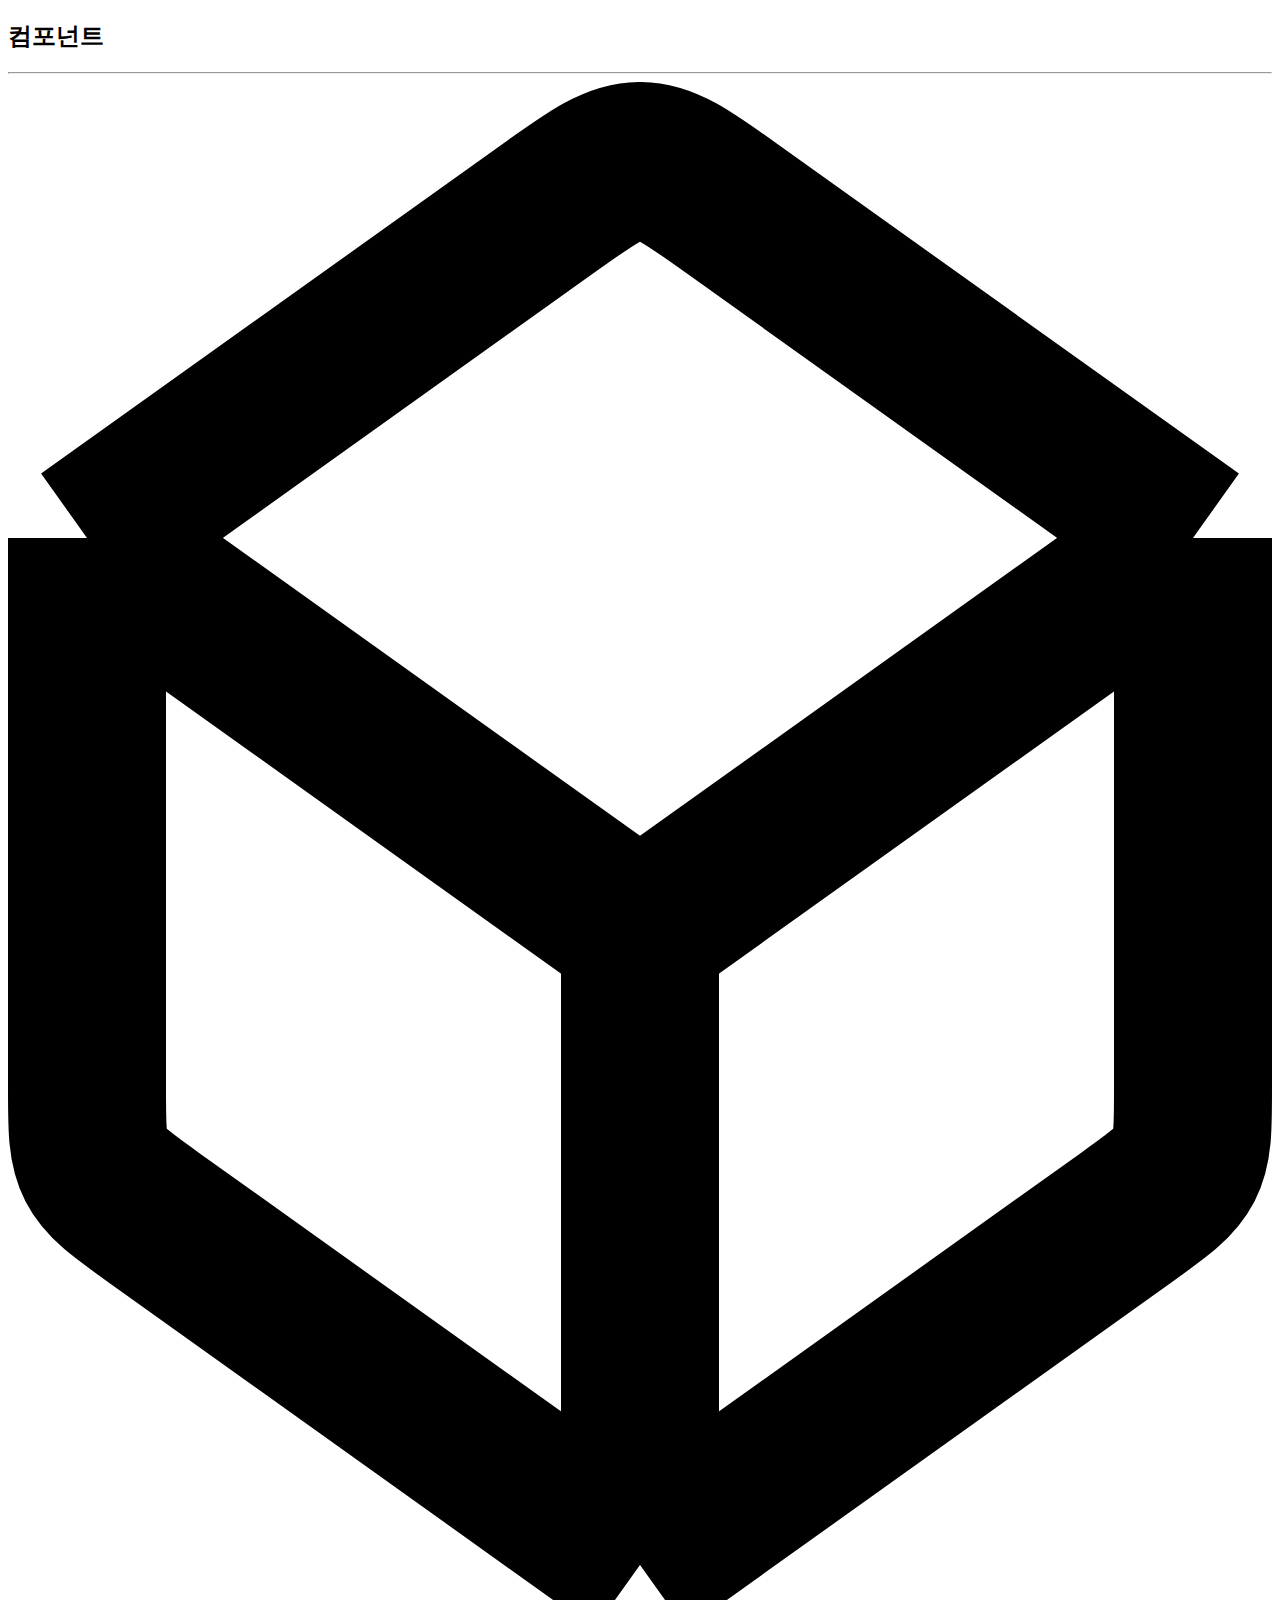
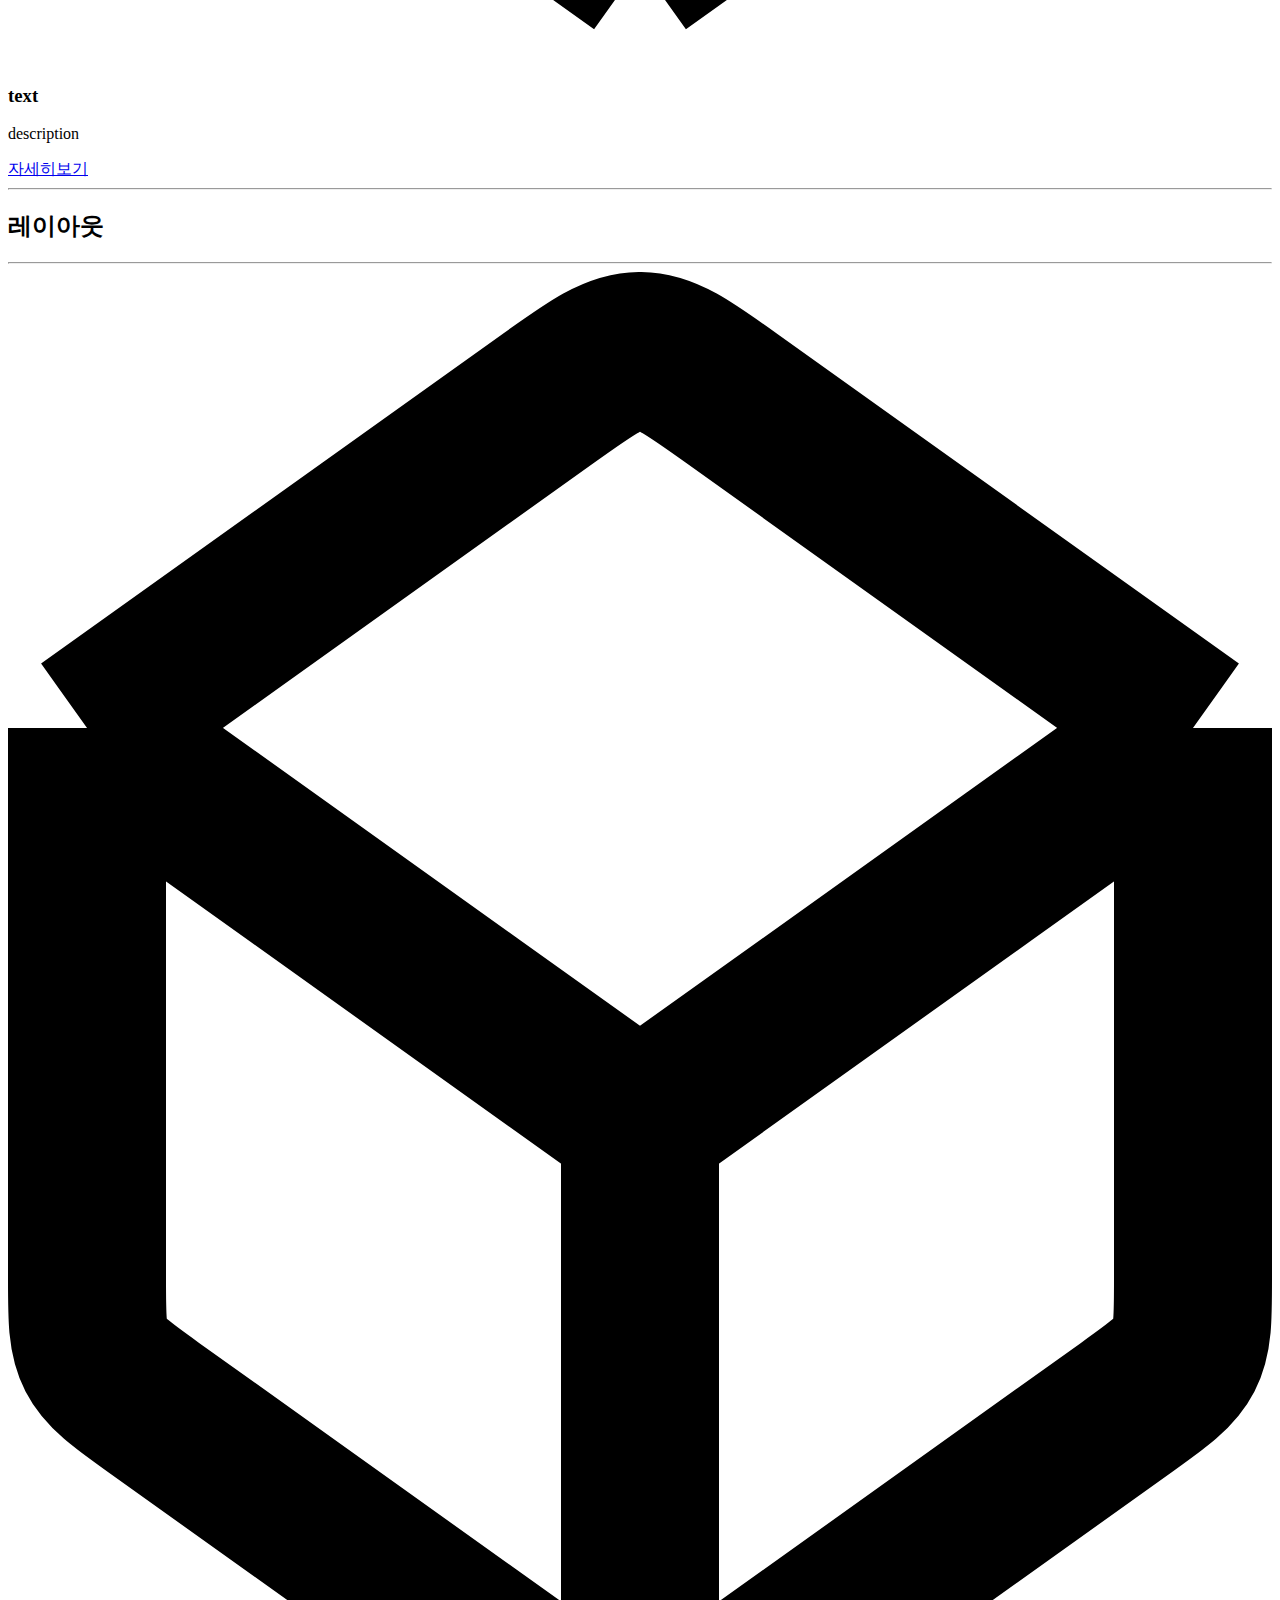
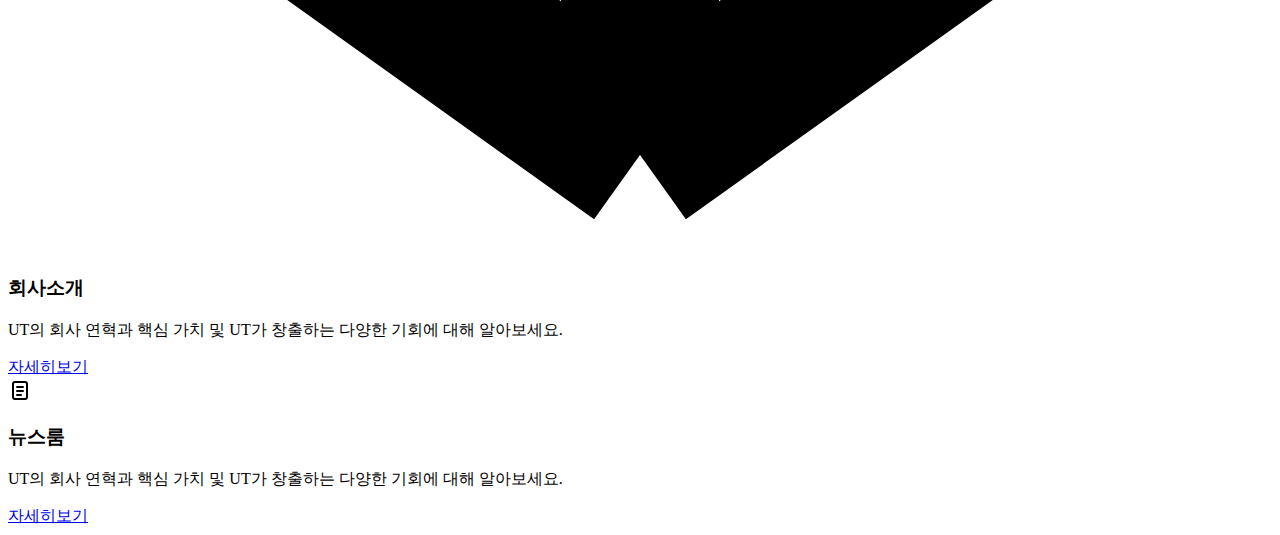
<file: src/about.html>
<!doctype html>
<html lang="ko-KR">
  <head>
    <meta charset="UTF-8" />
    <meta name="viewport" content="width=device-width, initial-scale=1.0" />
    <title>회사소개 카드 | UT</title>
    <link rel="stylesheet" href="./style.css" />
  </head>
  <body>
    <h2>컴포넌트</h2>
    <hr />
    <article class="about-card">
      <div class="about-card-icon-wrap" aria-hidden="true">
        <svg viewBox="0 0 16 20" fill="none" xmlns="http://www.w3.org/2000/svg" class="about-card-icon">
          <path d="M8 18.771V10.771M8 18.771L1.83752 14.3692C1.42695 14.076 1.22166 13.9293 1.11083 13.714C1 13.4986 1 13.2463 1 12.7418V5.771M8 18.771L14.1625 14.3692C14.573 14.076 14.7783 13.9293 14.8892 13.714C15 13.4986 15 13.2463 15 12.7418V5.771M8 10.771L1 5.771M8 10.771L15 5.771M1 5.771L6.83752 1.60134C7.39886 1.20038 7.67953 0.9999 8 0.9999C8.32047 0.9999 8.60114 1.20038 9.16248 1.60134L15 5.771" stroke="currentColor" stroke-width="2" stroke-linejoin="round" />
        </svg>
      </div>
      <h3 class="about-card-title">text</h3>
      <p class="about-card-desc">description</p>
      <div class="about-card-link-wrapper">
        <a href="/" class="about-card-link" aria-label="UT 회사소개 자세히보기 ">자세히보기</a>
      </div>
    </article>

    <hr />
    <h2>레이아웃</h2>
    <hr />

    <section class="about-card-wrapper">
      <article class="about-card">
        <div class="about-card-icon-wrap" aria-hidden="true">
          <svg viewBox="0 0 16 20" fill="none" xmlns="http://www.w3.org/2000/svg" class="about-card-icon">
            <path d="M8 18.771V10.771M8 18.771L1.83752 14.3692C1.42695 14.076 1.22166 13.9293 1.11083 13.714C1 13.4986 1 13.2463 1 12.7418V5.771M8 18.771L14.1625 14.3692C14.573 14.076 14.7783 13.9293 14.8892 13.714C15 13.4986 15 13.2463 15 12.7418V5.771M8 10.771L1 5.771M8 10.771L15 5.771M1 5.771L6.83752 1.60134C7.39886 1.20038 7.67953 0.9999 8 0.9999C8.32047 0.9999 8.60114 1.20038 9.16248 1.60134L15 5.771" stroke="currentColor" stroke-width="2" stroke-linejoin="round" />
          </svg>
        </div>
        <h3 class="about-card-title">회사소개</h3>
        <p class="about-card-desc">UT의 회사 연혁과 핵심 가치 및 UT가 창출하는 다양한 기회에 대해 알아보세요.</p>
        <div class="about-card-link-wrapper">
          <a href="/" class="about-card-link" aria-label="UT 회사소개 자세히보기 ">자세히보기</a>
        </div>
      </article>

      <article class="about-card">
        <div class="about-card-icon-wrap" aria-hidden="true">
          <svg width="24" height="24" viewBox="0 0 24 24" fill="none" xmlns="http://www.w3.org/2000/svg" class="about-card-icon">
            <rect x="5" y="4" width="14" height="17" rx="2" stroke="currentColor" stroke-width="2" />
            <path d="M9 9H15" stroke="currentColor" stroke-width="2" stroke-linecap="round" />
            <path d="M9 13H15" stroke="currentColor" stroke-width="2" stroke-linecap="round" />
            <path d="M9 17H13" stroke="currentColor" stroke-width="2" stroke-linecap="round" />
          </svg>
        </div>
        <h3 class="about-card-title">뉴스룸</h3>
        <p class="about-card-desc">UT의 회사 연혁과 핵심 가치 및 UT가 창출하는 다양한 기회에 대해 알아보세요.</p>
        <div class="about-card-link-wrapper">
          <a href="/" class="about-card-link" aria-label="UT 뉴스룸 자세히보기 ">자세히보기</a>
        </div>
      </article>
    </section>
  </body>
</html>
</file>
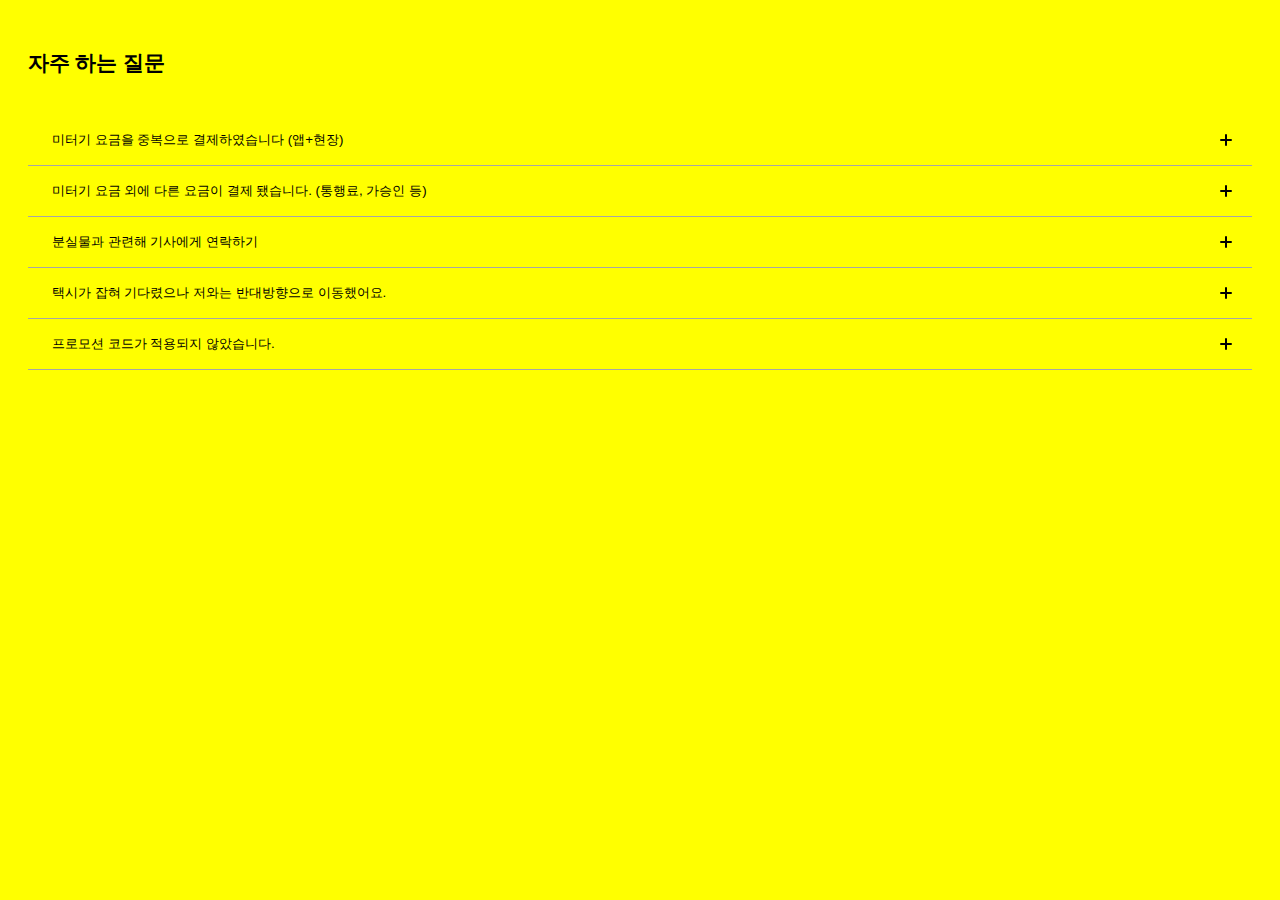
<file: src/accordion-components.html>
<!doctype html>
<html lang="ko-KR">
  <head>
    <meta charset="UTF-8" />
    <meta name="viewport" content="width=device-width, initial-scale=1.0" />
    <title>아코디언 컴포넌트</title>
    <link rel="stylesheet" href="./styles/components/accordion-components.css" />
    <link rel="stylesheet" href="./style.css" />
    <script type="module" src="./main.js"></script>
    <script type="module" src="./accordion-components.js"></script>
  </head>
  <body>
    <section id="accordion-components-wrap">
      <h3>자주 하는 질문</h3>
      <div class="accordion-components">
        <button type="button" class="accordion-head" aria-expanded="false" role="list">미터기 요금을 중복으로 결제하였습니다 (앱+현장)</button>
        <div class="accordion-body" hidden>
          <div class="accordion-body-inner">
            <p>비슷한 금액의 요금이 중복 청구 된 경우 아래와 같이 생각하실 수 있습니다.</p>
            <ol>
              <li>가족 또는 지인이 동일한 카드를 등록하여 사용하지 않았는지 확인해보세요.</li>
              <li>우연히 같은 요금의 다른 차량 서비스를 이용하지 않았는지 확인해보는 것이 좋습니다.</li>
              <li>어떠한 이유로 잘못 청구된 여정 요금이 변경된 경우가 없는지 확인해 보세요. 요금이 변경되면 업데이트 된 영수증이 발급됩니다.</li>
            </ol>
            <p>앱 결제 차량에서 실수로 현장에서 요금을 지불하여 중복 결제가 된 경우 결제된 카드 내역 또는 영수증 캡처하여 아래 링크를 통해 알려주세요.</p>
            <strong>[고객지원 > 여정 및 요금 > 내 요금 및 수수료 검토 > 미터기 요금을 중복으로 결제하였습니다]</strong>
          </div>
        </div>
      </div>
      <div class="accordion-components">
        <button type="button" class="accordion-head" aria-expanded="false" role="list">미터기 요금 외에 다른 요금이 결제 됐습니다. (통행료, 가승인 등)</button>
        <div class="accordion-body" hidden>
          <div class="accordion-body-inner">
            <p>비슷한 금액의 요금이 중복 청구 된 경우 아래와 같이 생각하실 수 있습니다.</p>
            <ol>
              <li>가족 또는 지인이 동일한 카드를 등록하여 사용하지 않았는지 확인해보세요.</li>
              <li>우연히 같은 요금의 다른 차량 서비스를 이용하지 않았는지 확인해보는 것이 좋습니다.</li>
              <li>어떠한 이유로 잘못 청구된 여정 요금이 변경된 경우가 없는지 확인해 보세요. 요금이 변경되면 업데이트 된 영수증이 발급됩니다.</li>
            </ol>
            <p>앱 결제 차량에서 실수로 현장에서 요금을 지불하여 중복 결제가 된 경우 결제된 카드 내역 또는 영수증 캡처하여 아래 링크를 통해 알려주세요.</p>
            <strong>[고객지원 > 여정 및 요금 > 내 요금 및 수수료 검토 > 미터기 요금을 중복으로 결제하였습니다]</strong>
          </div>
        </div>
      </div>
      <div class="accordion-components">
        <button type="button" class="accordion-head" aria-expanded="false" role="list">분실물과 관련해 기사에게 연락하기</button>
        <div class="accordion-body" hidden>
          <div class="accordion-body-inner">
            <p>비슷한 금액의 요금이 중복 청구 된 경우 아래와 같이 생각하실 수 있습니다.</p>
            <ol>
              <li>가족 또는 지인이 동일한 카드를 등록하여 사용하지 않았는지 확인해보세요.</li>
              <li>우연히 같은 요금의 다른 차량 서비스를 이용하지 않았는지 확인해보는 것이 좋습니다.</li>
              <li>어떠한 이유로 잘못 청구된 여정 요금이 변경된 경우가 없는지 확인해 보세요. 요금이 변경되면 업데이트 된 영수증이 발급됩니다.</li>
            </ol>
            <p>앱 결제 차량에서 실수로 현장에서 요금을 지불하여 중복 결제가 된 경우 결제된 카드 내역 또는 영수증 캡처하여 아래 링크를 통해 알려주세요.</p>
            <strong>[고객지원 > 여정 및 요금 > 내 요금 및 수수료 검토 > 미터기 요금을 중복으로 결제하였습니다]</strong>
          </div>
        </div>
      </div>
      <div class="accordion-components">
        <button type="button" class="accordion-head" aria-expanded="false" role="list">택시가 잡혀 기다렸으나 저와는 반대방향으로 이동했어요.</button>
        <div class="accordion-body" hidden>
          <div class="accordion-body-inner">
            <p>비슷한 금액의 요금이 중복 청구 된 경우 아래와 같이 생각하실 수 있습니다.</p>
            <ol>
              <li>가족 또는 지인이 동일한 카드를 등록하여 사용하지 않았는지 확인해보세요.</li>
              <li>우연히 같은 요금의 다른 차량 서비스를 이용하지 않았는지 확인해보는 것이 좋습니다.</li>
              <li>어떠한 이유로 잘못 청구된 여정 요금이 변경된 경우가 없는지 확인해 보세요. 요금이 변경되면 업데이트 된 영수증이 발급됩니다.</li>
            </ol>
            <p>앱 결제 차량에서 실수로 현장에서 요금을 지불하여 중복 결제가 된 경우 결제된 카드 내역 또는 영수증 캡처하여 아래 링크를 통해 알려주세요.</p>
            <strong>[고객지원 > 여정 및 요금 > 내 요금 및 수수료 검토 > 미터기 요금을 중복으로 결제하였습니다]</strong>
          </div>
        </div>
      </div>
      <div class="accordion-components">
        <button type="button" class="accordion-head" aria-expanded="false" role="list">프로모션 코드가 적용되지 않았습니다.</button>
        <div class="accordion-body" hidden>
          <div class="accordion-body-inner">
            <p>비슷한 금액의 요금이 중복 청구 된 경우 아래와 같이 생각하실 수 있습니다.</p>
            <ol>
              <li>가족 또는 지인이 동일한 카드를 등록하여 사용하지 않았는지 확인해보세요.</li>
              <li>우연히 같은 요금의 다른 차량 서비스를 이용하지 않았는지 확인해보는 것이 좋습니다.</li>
              <li>어떠한 이유로 잘못 청구된 여정 요금이 변경된 경우가 없는지 확인해 보세요. 요금이 변경되면 업데이트 된 영수증이 발급됩니다.</li>
            </ol>
            <p>앱 결제 차량에서 실수로 현장에서 요금을 지불하여 중복 결제가 된 경우 결제된 카드 내역 또는 영수증 캡처하여 아래 링크를 통해 알려주세요.</p>
            <strong>[고객지원 > 여정 및 요금 > 내 요금 및 수수료 검토 > 미터기 요금을 중복으로 결제하였습니다]</strong>
          </div>
        </div>
      </div>
    </section>
  </body>
</html>
</file>
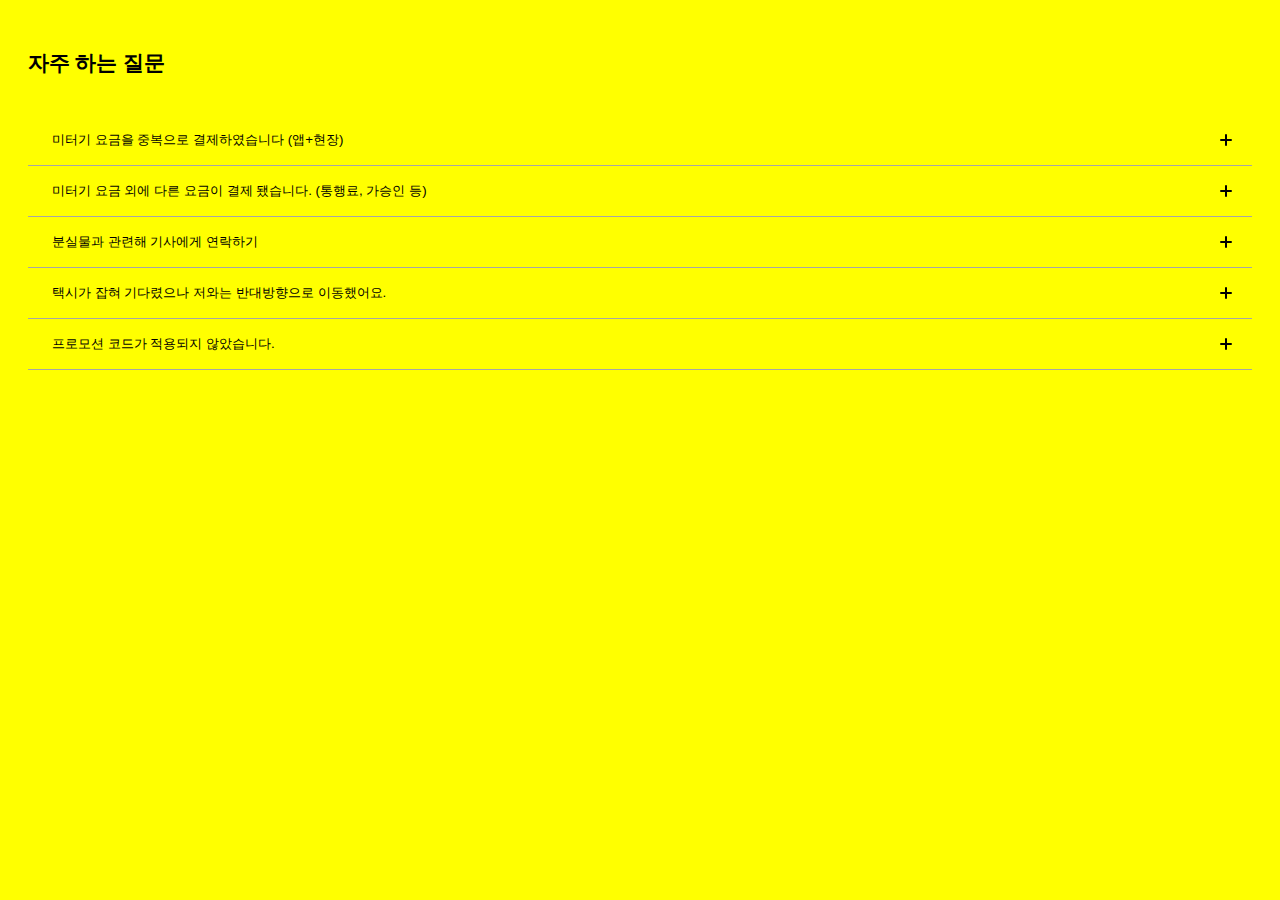
<file: src/accordion-template.html>
<!doctype html>
<html lang="ko-KR">
  <head>
    <meta charset="UTF-8" />
    <meta name="viewport" content="width=device-width, initial-scale=1.0" />
    <title>아코디언 컴포넌트</title>
    <link rel="stylesheet" href="./styles/components/accordion-components.css" />
    <link rel="stylesheet" href="/src/style.css" />
    <script type="module" src="/src/javascripts/accordion-components.js"></script>
  </head>
  <body>
    <section id="accordion-components-wrap" role="region" aria-labelledby="faq-title">
      <h3 id="faq-title" class="accordion-title">자주 하는 질문</h3>
      <div class="accordion-components" role="group">
        <button type="button" class="accordion-head" aria-expanded="false" aria-controls="faq1">미터기 요금을 중복으로 결제하였습니다 (앱+현장)</button>
        <div id="faq1" class="accordion-body" hidden>
          <div class="accordion-body-inner">
            <p>비슷한 금액의 요금이 중복 청구 된 경우 아래와 같이 생각하실 수 있습니다.</p>
            <ol>
              <li>가족 또는 지인이 동일한 카드를 등록하여 사용하지 않았는지 확인해보세요.</li>
              <li>우연히 같은 요금의 다른 차량 서비스를 이용하지 않았는지 확인해보는 것이 좋습니다.</li>
              <li>어떠한 이유로 잘못 청구된 여정 요금이 변경된 경우가 없는지 확인해 보세요. 요금이 변경되면 업데이트 된 영수증이 발급됩니다.</li>
            </ol>
            <p>앱 결제 차량에서 실수로 현장에서 요금을 지불하여 중복 결제가 된 경우 결제된 카드 내역 또는 영수증 캡처하여 아래 링크를 통해 알려주세요.</p>
            <strong>[고객지원 > 여정 및 요금 > 내 요금 및 수수료 검토 > 미터기 요금을 중복으로 결제하였습니다]</strong>
          </div>
        </div>
      </div>
      <div class="accordion-components" role="group">
        <button type="button" class="accordion-head" aria-expanded="false" aria-controls="faq2">미터기 요금 외에 다른 요금이 결제 됐습니다. (통행료, 가승인 등)</button>
        <div id="faq2" class="accordion-body" hidden>
          <div class="accordion-body-inner">
            <p>비슷한 금액의 요금이 중복 청구 된 경우 아래와 같이 생각하실 수 있습니다.</p>
            <ol>
              <li>가족 또는 지인이 동일한 카드를 등록하여 사용하지 않았는지 확인해보세요.</li>
              <li>우연히 같은 요금의 다른 차량 서비스를 이용하지 않았는지 확인해보는 것이 좋습니다.</li>
              <li>어떠한 이유로 잘못 청구된 여정 요금이 변경된 경우가 없는지 확인해 보세요. 요금이 변경되면 업데이트 된 영수증이 발급됩니다.</li>
            </ol>
            <p>앱 결제 차량에서 실수로 현장에서 요금을 지불하여 중복 결제가 된 경우 결제된 카드 내역 또는 영수증 캡처하여 아래 링크를 통해 알려주세요.</p>
            <strong>[고객지원 > 여정 및 요금 > 내 요금 및 수수료 검토 > 미터기 요금을 중복으로 결제하였습니다]</strong>
          </div>
        </div>
      </div>
      <div class="accordion-components" role="group">
        <button type="button" class="accordion-head" aria-expanded="false" aria-controls="faq3">분실물과 관련해 기사에게 연락하기</button>
        <div id="faq3" class="accordion-body" hidden>
          <div class="accordion-body-inner">
            <p>비슷한 금액의 요금이 중복 청구 된 경우 아래와 같이 생각하실 수 있습니다.</p>
            <ol>
              <li>가족 또는 지인이 동일한 카드를 등록하여 사용하지 않았는지 확인해보세요.</li>
              <li>우연히 같은 요금의 다른 차량 서비스를 이용하지 않았는지 확인해보는 것이 좋습니다.</li>
              <li>어떠한 이유로 잘못 청구된 여정 요금이 변경된 경우가 없는지 확인해 보세요. 요금이 변경되면 업데이트 된 영수증이 발급됩니다.</li>
            </ol>
            <p>앱 결제 차량에서 실수로 현장에서 요금을 지불하여 중복 결제가 된 경우 결제된 카드 내역 또는 영수증 캡처하여 아래 링크를 통해 알려주세요.</p>
            <strong>[고객지원 > 여정 및 요금 > 내 요금 및 수수료 검토 > 미터기 요금을 중복으로 결제하였습니다]</strong>
          </div>
        </div>
      </div>
      <div class="accordion-components" role="group">
        <button type="button" class="accordion-head" aria-expanded="false" aria-controls="faq4">택시가 잡혀 기다렸으나 저와는 반대방향으로 이동했어요.</button>
        <div id="faq4" class="accordion-body" hidden>
          <div class="accordion-body-inner">
            <p>비슷한 금액의 요금이 중복 청구 된 경우 아래와 같이 생각하실 수 있습니다.</p>
            <ol>
              <li>가족 또는 지인이 동일한 카드를 등록하여 사용하지 않았는지 확인해보세요.</li>
              <li>우연히 같은 요금의 다른 차량 서비스를 이용하지 않았는지 확인해보는 것이 좋습니다.</li>
              <li>어떠한 이유로 잘못 청구된 여정 요금이 변경된 경우가 없는지 확인해 보세요. 요금이 변경되면 업데이트 된 영수증이 발급됩니다.</li>
            </ol>
            <p>앱 결제 차량에서 실수로 현장에서 요금을 지불하여 중복 결제가 된 경우 결제된 카드 내역 또는 영수증 캡처하여 아래 링크를 통해 알려주세요.</p>
            <strong>[고객지원 > 여정 및 요금 > 내 요금 및 수수료 검토 > 미터기 요금을 중복으로 결제하였습니다]</strong>
          </div>
        </div>
      </div>
      <div class="accordion-components" role="group">
        <button type="button" class="accordion-head" aria-expanded="false" aria-controls="faq5">프로모션 코드가 적용되지 않았습니다.</button>
        <div id="faq5" class="accordion-body" hidden>
          <div class="accordion-body-inner">
            <p>비슷한 금액의 요금이 중복 청구 된 경우 아래와 같이 생각하실 수 있습니다.</p>
            <ol>
              <li>가족 또는 지인이 동일한 카드를 등록하여 사용하지 않았는지 확인해보세요.</li>
              <li>우연히 같은 요금의 다른 차량 서비스를 이용하지 않았는지 확인해보는 것이 좋습니다.</li>
              <li>어떠한 이유로 잘못 청구된 여정 요금이 변경된 경우가 없는지 확인해 보세요. 요금이 변경되면 업데이트 된 영수증이 발급됩니다.</li>
            </ol>
            <p>앱 결제 차량에서 실수로 현장에서 요금을 지불하여 중복 결제가 된 경우 결제된 카드 내역 또는 영수증 캡처하여 아래 링크를 통해 알려주세요.</p>
            <strong>[고객지원 > 여정 및 요금 > 내 요금 및 수수료 검토 > 미터기 요금을 중복으로 결제하였습니다]</strong>
          </div>
        </div>
      </div>
    </section>
  </body>
</html>
</file>
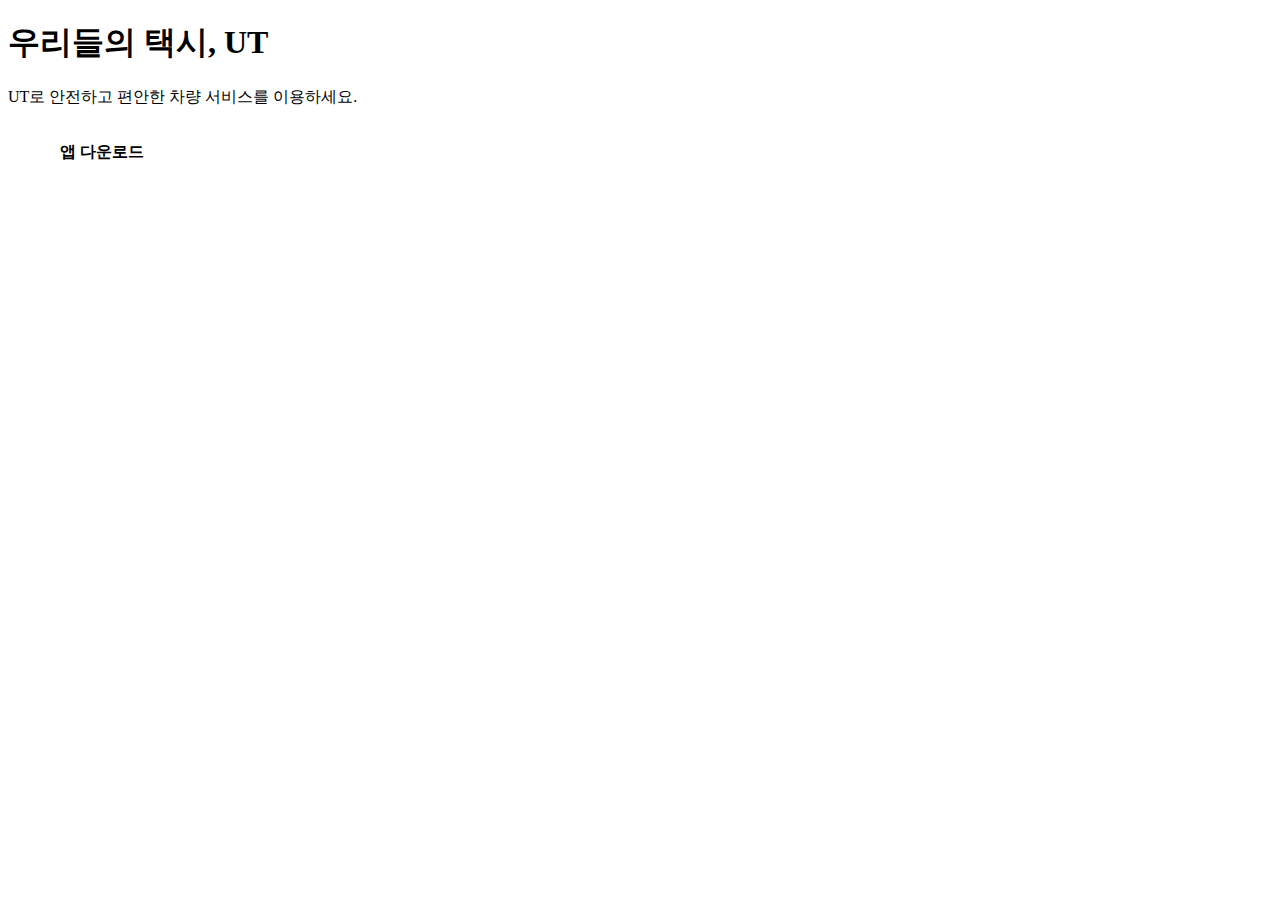
<file: src/banner.html>
<!doctype html>
<html lang="ko-KR">
  <head>
    <meta charset="UTF-8" />
    <meta name="viewport" content="width=device-width, initial-scale=1.0" />
    <title>배너</title>
    <link rel="stylesheet" href="./styles/components/icon-button-component.css" />
    <link rel="stylesheet" href="./style.css" />
    <script type="module" src="./main.js"></script>
  </head>
  <body>
    <section class="banner">
      <div class="banner-wrap">
        <h1 class="title-ut">우리들의 택시, UT</h1>
        <p>UT로 안전하고 편안한 차량 서비스를 이용하세요.</p>
        <button type="button" class="buttons icon-button-component show-icon" aria-label="앱 다운로드" onclick="window.open('/')">
          <svg class="icon-download" aria-hidden="true" width="24" height="24" viewBox="0 0 24 24" fill="none" xmlns="http://www.w3.org/2000/svg">
            <path fill-rule="evenodd" clip-rule="evenodd" d="M6.29289 9.70711L11.2929 14.7071L12 15.4142L12.7071 14.7071L17.7071 9.70711L16.2929 8.29289L13 11.5858V4H18C19.1046 4 20 4.89543 20 6V18C20 19.1046 19.1046 20 18 20H6C4.89543 20 4 19.1046 4 18V6C4 4.89543 4.89543 4 6 4H11L11 11.5858L7.70711 8.29289L6.29289 9.70711Z" fill="white" />
          </svg>
          <span>앱 다운로드</span>
        </button>
      </div>
    </section>
  </body>
</html>
</file>
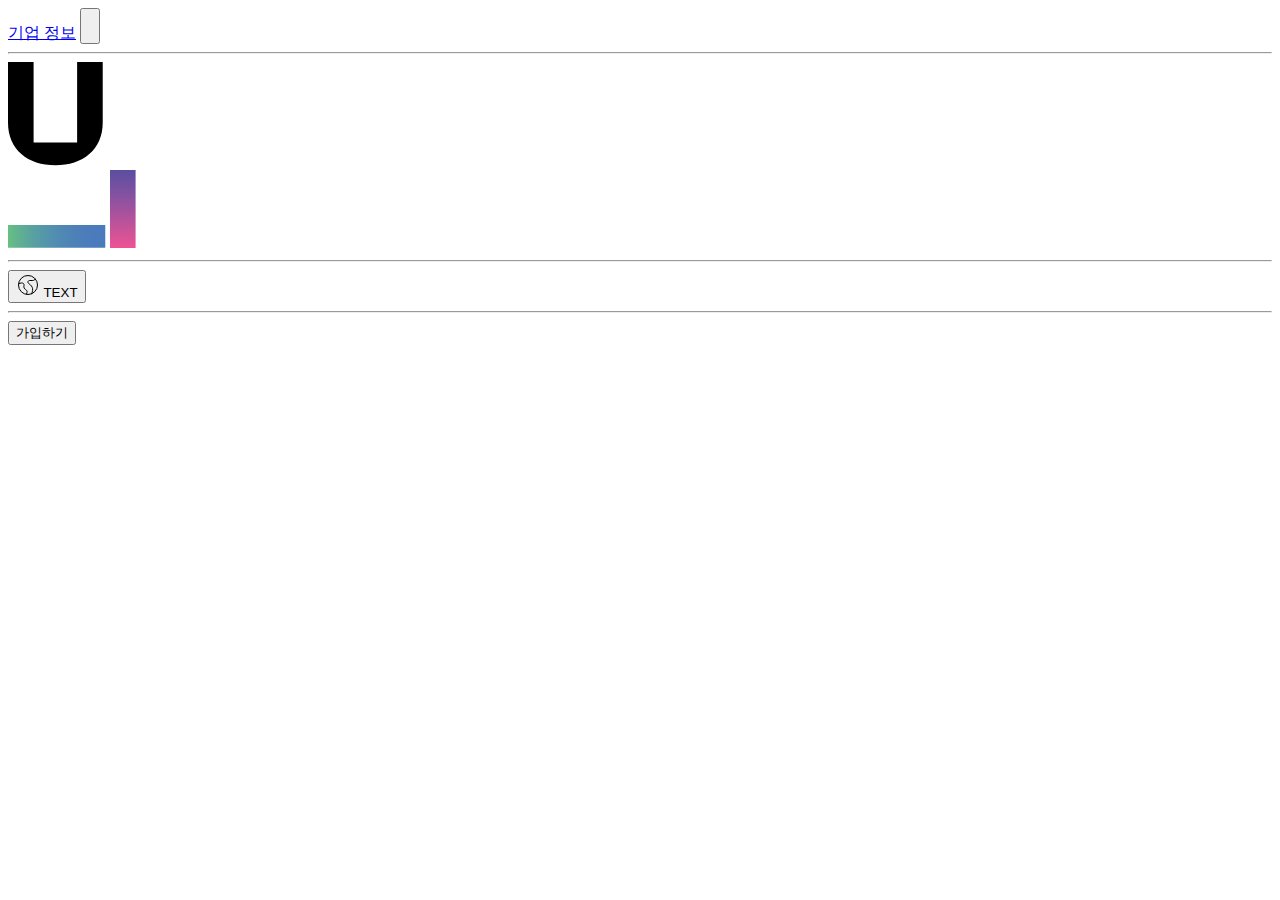
<file: src/common.html>
<!doctype html>
<html lang="ko-KR">
  <head>
    <meta charset="UTF-8" />
    <meta name="viewport" content="width=device-width, initial-scale=1.0" />
    <title>common 컴포넌트 | UT</title>
    <link rel="stylesheet" href="./style.css" />
  </head>
  <body>
    <!-- Common/menu  -->
    <div class="common-menu drop-down">
      <a href="#" class="common-menu-title">기업 정보</a>
      <button class="dropdown-btn" aria-label="하위 메뉴 열기" aria-expanded="false">
        <svg class="icon-down" viewBox="0 0 24 24" fill="none" xmlns="http://www.w3.org/2000/svg" aria-hidden="true" focusable="false">
          <path d="M18 9L12 15L6 9" stroke="white" stroke-width="2" />
        </svg>

        <svg class="icon-up" viewBox="0 0 24 24" fill="none" xmlns="http://www.w3.org/2000/svg" aria-hidden="true" focusable="false">
          <path d="M18 15L12 9L6 15" stroke="white" stroke-width="2" />
        </svg>
      </button>
    </div>
    <hr />
    <!-- Common/Logo -->
    <div class="logo-wrapper">
      <div class="logo-u">
        <svg width="95" height="104" viewBox="0 0 95 104" fill="none" xmlns="http://www.w3.org/2000/svg">
          <path d="M69.12 0V80.5171H25.6013V0H0V60.3917C0 87.6902 19.9373 103.169 47.3587 103.169C74.7802 103.169 94.7174 87.6902 94.7174 60.3917V0H69.12Z" fill="currentColor" />
        </svg>
      </div>
      <div class="logo-t">
        <svg width="98" height="23" viewBox="0 0 98 23" fill="none" xmlns="http://www.w3.org/2000/svg" class="t-top">
          <path d="M97.2787 0H0V22.6483H97.2787V0Z" fill="url(#paint0_linear_101_1631)" />
          <defs>
            <linearGradient id="paint0_linear_101_1631" x1="0.618355" y1="11.3221" x2="97.2498" y2="11.3221" gradientUnits="userSpaceOnUse">
              <stop offset="0" stop-color="#65C081" />
              <stop offset="0.0637" stop-color="#62B68B" />
              <stop offset="0.2224" stop-color="#5AA49E" />
              <stop offset="0.3821" stop-color="#5495AB" />
              <stop offset="0.5406" stop-color="#5089B3" />
              <stop offset="0.6972" stop-color="#4D80B8" />
              <stop offset="0.8513" stop-color="#4B7BBB" />
              <stop offset="1" stop-color="#497ABD" />
            </linearGradient>
          </defs>
        </svg>

        <svg width="26" height="78" viewBox="0 0 26 78" fill="none" xmlns="http://www.w3.org/2000/svg" class="t-bottom">
          <path d="M25.6013 0H0V78.0058H25.6013V0Z" fill="url(#paint0_linear_101_1630)" />
          <defs>
            <linearGradient id="paint0_linear_101_1630" x1="12.8" y1="78.5728" x2="12.8" y2="1.8442" gradientUnits="userSpaceOnUse">
              <stop offset="0" stop-color="#EF5394" />
              <stop offset="0.65" stop-color="#8B52A0" />
              <stop offset="1" stop-color="#5D4EA1" />
            </linearGradient>
          </defs>
        </svg>
      </div>
    </div>
    <hr />
    <!-- Common/Lang -->
    <div class="lang-wrapper">
      <button type="button" class="lang-btn" aria-label="언어 선택 메뉴" aria-haspopup="listbox" aria-expanded="false">
        <svg width="24" height="24" viewBox="0 0 24 24" fill="none" xmlns="http://www.w3.org/2000/svg" aria-hidden="true" focusable="false">
          <path d="M19.5 6L18.0333 7.1C17.6871 7.35964 17.2661 7.5 16.8333 7.5H13.475C12.8775 7.5 12.3312 7.83761 12.064 8.37206C11.7342 9.03161 11.9053 9.83161 12.476 10.2986L14.476 11.9349C16.0499 13.2227 16.8644 15.22 16.6399 17.2412L16.6199 17.4206C16.5403 18.1369 16.3643 18.8392 16.0967 19.5083L15.5 21" stroke="currentColor" />
          <path d="M2.5 10.5L5.7381 9.96032C7.09174 9.73471 8.26529 10.9083 8.03968 12.2619L7.90517 13.069C7.66434 14.514 8.3941 15.9471 9.70437 16.6022C10.7535 17.1268 11.2976 18.3097 11.0131 19.4476L10.5 21.5" stroke="currentColor" />
          <circle cx="12" cy="12" r="9.5" stroke="currentColor" />
        </svg>
        <span class="lang-text">TEXT</span>
      </button>
    </div>
    <hr />

    <!-- Common/Sign -->
    <button class="sign" type="submit">가입하기</button>
  </body>
</html>
</file>
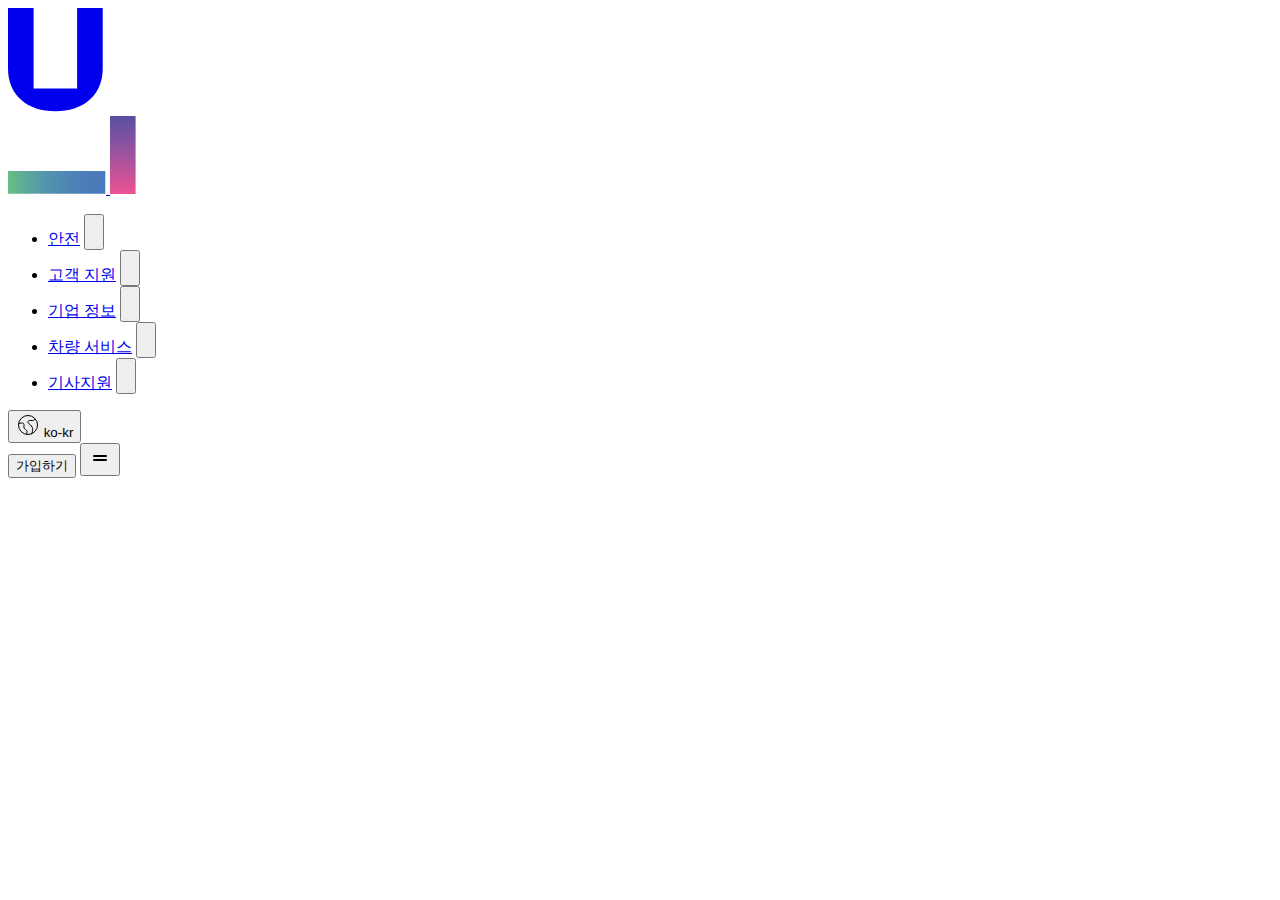
<file: src/nav.html>
<!doctype html>
<html lang="ko-KR">
  <head>
    <meta charset="UTF-8" />
    <meta name="viewport" content="width=device-width, initial-scale=1.0" />
    <title>nav | UT</title>
    <link rel="stylesheet" href="./style.css" />
  </head>
  <body>
    <header class="nav-contents-wrapper">
      <nav class="contents">
        <div class="main-group">
          <!-- 로고 -->
          <a href="#" class="logo-wrapper" aria-label="홈으로 이동">
            <div class="logo-u">
              <svg width="95" height="104" viewBox="0 0 95 104" fill="none" xmlns="http://www.w3.org/2000/svg">
                <path d="M69.12 0V80.5171H25.6013V0H0V60.3917C0 87.6902 19.9373 103.169 47.3587 103.169C74.7802 103.169 94.7174 87.6902 94.7174 60.3917V0H69.12Z" fill="currentColor" />
              </svg>
            </div>
            <div class="logo-t">
              <svg width="98" height="23" viewBox="0 0 98 23" fill="none" xmlns="http://www.w3.org/2000/svg" class="t-top">
                <path d="M97.2787 0H0V22.6483H97.2787V0Z" fill="url(#paint0_linear_101_1631)" />
                <defs>
                  <linearGradient id="paint0_linear_101_1631" x1="0.618355" y1="11.3221" x2="97.2498" y2="11.3221" gradientUnits="userSpaceOnUse">
                    <stop offset="0" stop-color="#65C081" />
                    <stop offset="0.0637" stop-color="#62B68B" />
                    <stop offset="0.2224" stop-color="#5AA49E" />
                    <stop offset="0.3821" stop-color="#5495AB" />
                    <stop offset="0.5406" stop-color="#5089B3" />
                    <stop offset="0.6972" stop-color="#4D80B8" />
                    <stop offset="0.8513" stop-color="#4B7BBB" />
                    <stop offset="1" stop-color="#497ABD" />
                  </linearGradient>
                </defs>
              </svg>
              <svg width="26" height="78" viewBox="0 0 26 78" fill="none" xmlns="http://www.w3.org/2000/svg" class="t-bottom">
                <path d="M25.6013 0H0V78.0058H25.6013V0Z" fill="url(#paint0_linear_101_1630)" />
                <defs>
                  <linearGradient id="paint0_linear_101_1630" x1="12.8" y1="78.5728" x2="12.8" y2="1.8442" gradientUnits="userSpaceOnUse">
                    <stop offset="0" stop-color="#EF5394" />
                    <stop offset="0.65" stop-color="#8B52A0" />
                    <stop offset="1" stop-color="#5D4EA1" />
                  </linearGradient>
                </defs>
              </svg>
            </div>
          </a>
          <!-- 메뉴 -->
          <div class="nav-menu-wrapper">
            <ul class="nav-menu-list">
              <li>
                <div class="common-menu">
                  <a href="#" class="common-menu-title">안전</a>
                  <button class="dropdown-btn" aria-label="하위 메뉴 열기" aria-expanded="false">
                    <svg class="icon-down" viewBox="0 0 24 24" fill="none" xmlns="http://www.w3.org/2000/svg" aria-hidden="true" focusable="false">
                      <path d="M18 9L12 15L6 9" stroke="white" stroke-width="2" />
                    </svg>
                    <svg class="icon-up" viewBox="0 0 24 24" fill="none" xmlns="http://www.w3.org/2000/svg" aria-hidden="true" focusable="false">
                      <path d="M18 15L12 9L6 15" stroke="white" stroke-width="2" />
                    </svg>
                  </button>
                </div>
              </li>
              <li>
                <div class="common-menu">
                  <a href="#" class="common-menu-title">고객 지원</a>
                  <button class="dropdown-btn" aria-label="하위 메뉴 열기" aria-expanded="false">
                    <svg class="icon-down" viewBox="0 0 24 24" fill="none" xmlns="http://www.w3.org/2000/svg" aria-hidden="true" focusable="false">
                      <path d="M18 9L12 15L6 9" stroke="white" stroke-width="2" />
                    </svg>
                    <svg class="icon-up" viewBox="0 0 24 24" fill="none" xmlns="http://www.w3.org/2000/svg" aria-hidden="true" focusable="false">
                      <path d="M18 15L12 9L6 15" stroke="white" stroke-width="2" />
                    </svg>
                  </button>
                </div>
              </li>
              <li>
                <div class="common-menu drop-down">
                  <a href="#" class="common-menu-title">기업 정보</a>
                  <button class="dropdown-btn" aria-label="하위 메뉴 열기" aria-expanded="false">
                    <svg class="icon-down" viewBox="0 0 24 24" fill="none" xmlns="http://www.w3.org/2000/svg" aria-hidden="true" focusable="false">
                      <path d="M18 9L12 15L6 9" stroke="white" stroke-width="2" />
                    </svg>
                    <svg class="icon-up" viewBox="0 0 24 24" fill="none" xmlns="http://www.w3.org/2000/svg" aria-hidden="true" focusable="false">
                      <path d="M18 15L12 9L6 15" stroke="white" stroke-width="2" />
                    </svg>
                  </button>
                </div>
              </li>
              <li>
                <div class="common-menu">
                  <a href="#" class="common-menu-title">차량 서비스</a>
                  <button class="dropdown-btn" aria-label="하위 메뉴 열기" aria-expanded="false">
                    <svg class="icon-down" viewBox="0 0 24 24" fill="none" xmlns="http://www.w3.org/2000/svg" aria-hidden="true" focusable="false">
                      <path d="M18 9L12 15L6 9" stroke="white" stroke-width="2" />
                    </svg>
                    <svg class="icon-up" viewBox="0 0 24 24" fill="none" xmlns="http://www.w3.org/2000/svg" aria-hidden="true" focusable="false">
                      <path d="M18 15L12 9L6 15" stroke="white" stroke-width="2" />
                    </svg>
                  </button>
                </div>
              </li>
              <li>
                <div class="common-menu drop-down">
                  <a href="#" class="common-menu-title">기사지원</a>
                  <button class="dropdown-btn" aria-label="하위 메뉴 열기" aria-expanded="false">
                    <svg class="icon-down" viewBox="0 0 24 24" fill="none" xmlns="http://www.w3.org/2000/svg" aria-hidden="true" focusable="false">
                      <path d="M18 9L12 15L6 9" stroke="white" stroke-width="2" />
                    </svg>
                    <svg class="icon-up" viewBox="0 0 24 24" fill="none" xmlns="http://www.w3.org/2000/svg" aria-hidden="true" focusable="false">
                      <path d="M18 15L12 9L6 15" stroke="white" stroke-width="2" />
                    </svg>
                  </button>
                </div>
              </li>
            </ul>
          </div>
        </div>
        <!-- 언어 -->
        <div class="sub-group">
          <div class="lang-wrapper">
            <button type="button" class="lang-btn" aria-label="언어 선택 메뉴" aria-haspopup="listbox" aria-expanded="false">
              <svg width="24" height="24" viewBox="0 0 24 24" fill="none" xmlns="http://www.w3.org/2000/svg" aria-hidden="true" focusable="false">
                <path d="M19.5 6L18.0333 7.1C17.6871 7.35964 17.2661 7.5 16.8333 7.5H13.475C12.8775 7.5 12.3312 7.83761 12.064 8.37206C11.7342 9.03161 11.9053 9.83161 12.476 10.2986L14.476 11.9349C16.0499 13.2227 16.8644 15.22 16.6399 17.2412L16.6199 17.4206C16.5403 18.1369 16.3643 18.8392 16.0967 19.5083L15.5 21" stroke="currentColor" />
                <path d="M2.5 10.5L5.7381 9.96032C7.09174 9.73471 8.26529 10.9083 8.03968 12.2619L7.90517 13.069C7.66434 14.514 8.3941 15.9471 9.70437 16.6022C10.7535 17.1268 11.2976 18.3097 11.0131 19.4476L10.5 21.5" stroke="currentColor" />
                <circle cx="12" cy="12" r="9.5" stroke="currentColor" />
              </svg>
              <span class="lang-text">ko-kr</span>
            </button>
          </div>
          <!-- 가입버튼 -->
          <button class="sign" type="submit">가입하기</button>
          <button type="button" class="menu-toggle-btn" aria-label="메뉴 열기">
            <svg width="24" height="24" viewBox="0 0 24 24" fill="none" xmlns="http://www.w3.org/2000/svg">
              <path d="M18 10L6 10" stroke="currentColor" stroke-width="2" stroke-linecap="round" />
              <path d="M18 14L6 14" stroke="currentColor" stroke-width="2" stroke-linecap="round" />
            </svg>
          </button>
        </div>
      </nav>
    </header>
  </body>
</html>
</file>
<file: src/style.css>
/* CSS 스타일을 작성해 주세요. */
</file>
<file: src/styles/components/accordion-components.css>
body {
  background: yellow;
}

#accordion-components-wrap {
  min-width: 300px;
  padding: 20px;
  background-color: transparent;
  color: var(--contents-contentPrimary, #000);
  font-size: 16px;
  font-weight: 600;
  line-height: 150%;

  h3 {
    font-size: 21.328px;
    font-weight: 700;
    line-height: 140%;
    margin-bottom: 36px;
  }

  .accordion-head {
    background: transparent;
    padding: 16px 80px 16px 24px;
    border: none;
    width: 100%;
    position: relative;
    text-align: start;
  }
  .accordion-head:focus-visible {
    outline: 1px solid var(--accent, #276ef1);
    outline-offset: -1px;
    z-index: 1;
  }

  .accordion-head[aria-expanded='false'] {
    border-bottom: 1px solid var(--contents-contentTertiary, #a6a6a6);
  }

  /*더보기 버튼*/
  .accordion-head::before,
  .accordion-head::after {
    width: 12px;
    height: 2px;
    background: var(--contents-contentPrimary, #000);
    content: '';
    position: absolute;
    top: 50%;
    transform: translateY(-50%);
    display: block;
    right: 20px;
    border-radius: 5px;
  }

  .accordion-head::after {
    transform: translateY(-50%) rotate(90deg);
  }
  .accordion-head.open::after {
    transform: translateY(-50%) rotate(180deg);
    transition: transform 0.3s ease;
  }

  .accordion-body {
    background: transparent;
    width: 100%;
    font-weight: 400;
    .accordion-body-inner {
      padding: 24px;
      border-bottom: 1px solid var(--border-borderTransparent, rgba(137, 137, 137, 0.3));
    }
  }
  .accordion-body-inner > * {
    margin-bottom: 24px;
  }

  ol {
    li {
      counter-increment: item;
      position: relative;
      padding-left: 20px;
    }

    li::before {
      content: counter(item) '.';
      position: absolute;
      left: 0;
    }
  }

  strong {
    border-bottom: 1.5px solid var(--contents-contentTertiary, #a6a6a6);
    display: inline-block;
  }
}
</file>
<file: src/styles/components/icon-button-component.css>
.icon-button-component {
  display: flex;
  flex-flow: row nowrap;
  min-inline-size: max-content;
  inline-size: fit-content;
  padding: 1rem 1.5rem;
  border: 0;
  font-size: var(--label-medium);
  font-weight: 600;
  line-height: 1.5;
  color: var(--secondary);
  background: var(--primary);
  align-content: center;
  gap: 4px;

  &:hover,
  &:disabled {
    background: var(--contents-content-secondary);
  }

  &:focus {
    outline: var(--accent) solid 2px;
  }

  svg,
  img {
    display: none;
    inline-size: 24px;
    block-size: 24px;
  }

  &.show-icon {
    svg,
    img {
      display: inline-block;
    }
  }

  &.disabled {
    pointer-events: none;
    background: var(--contents-content-secondary);
  }
}
</file>
